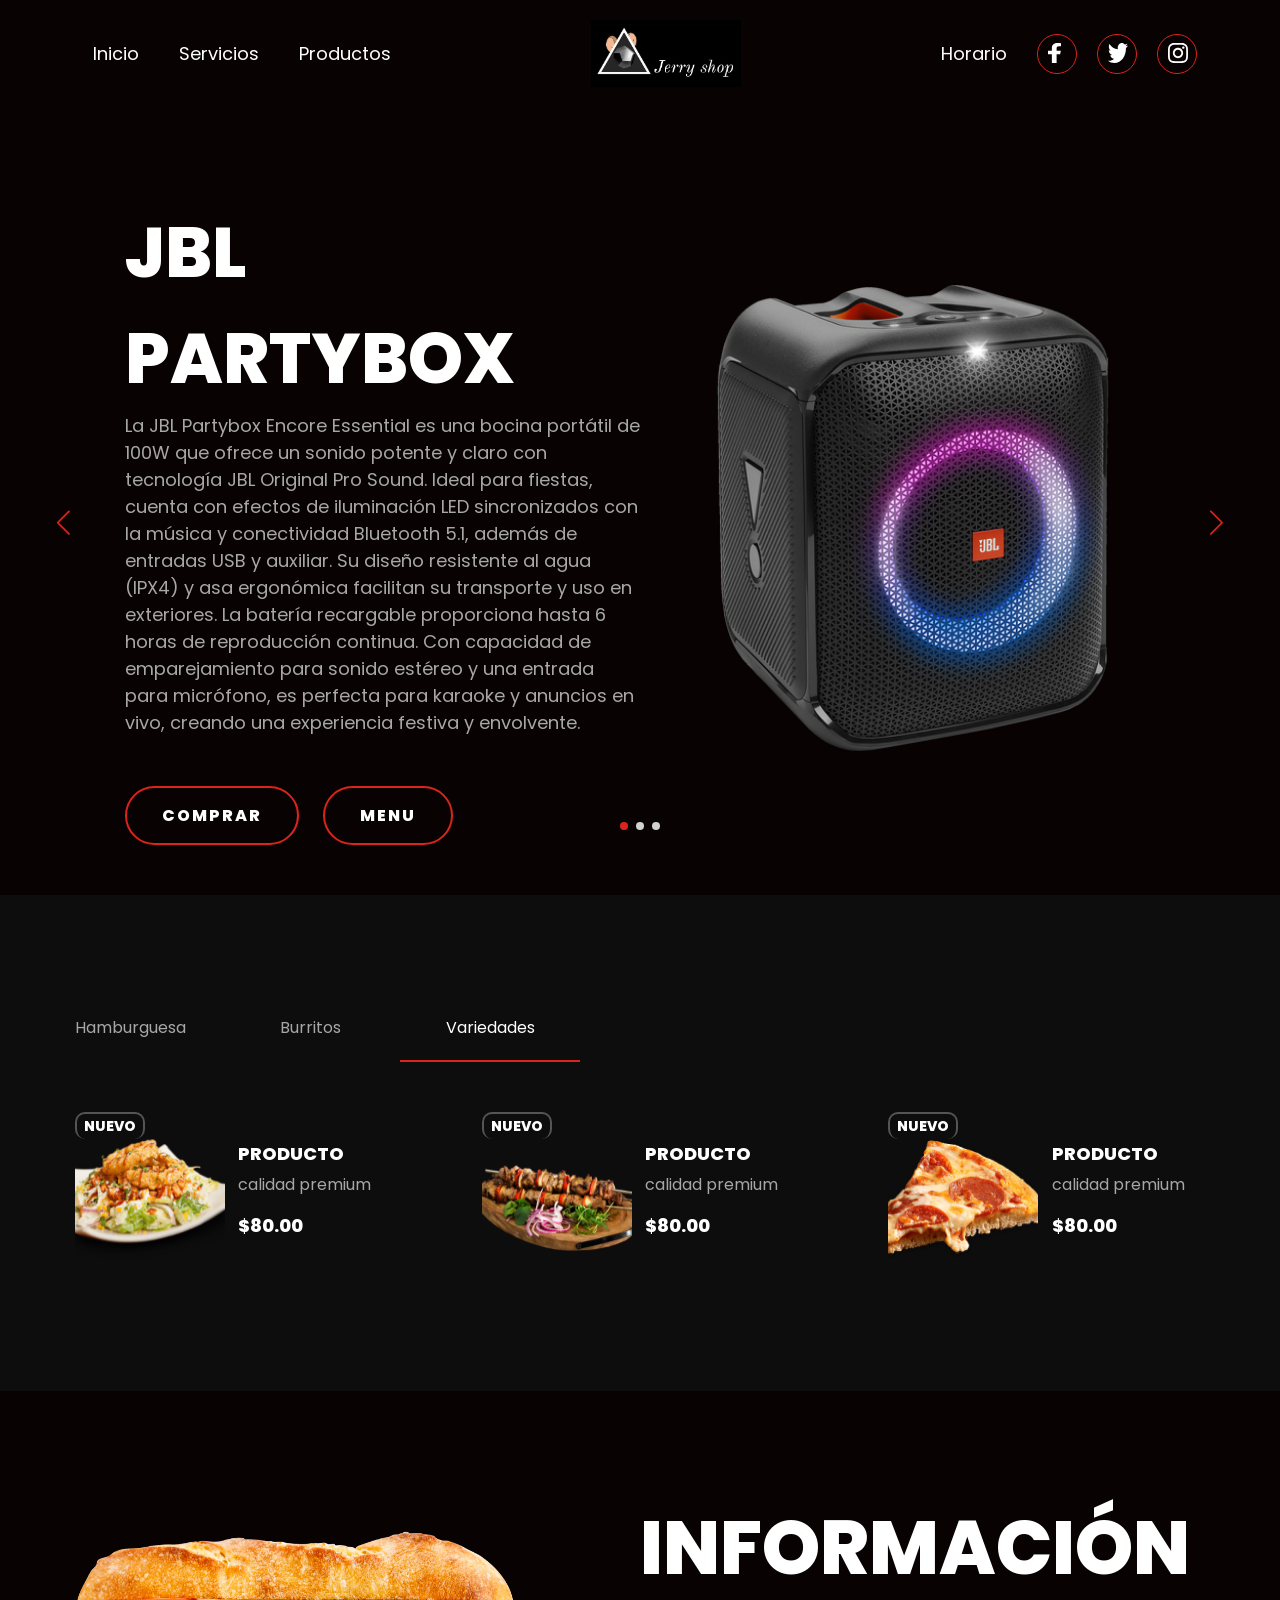
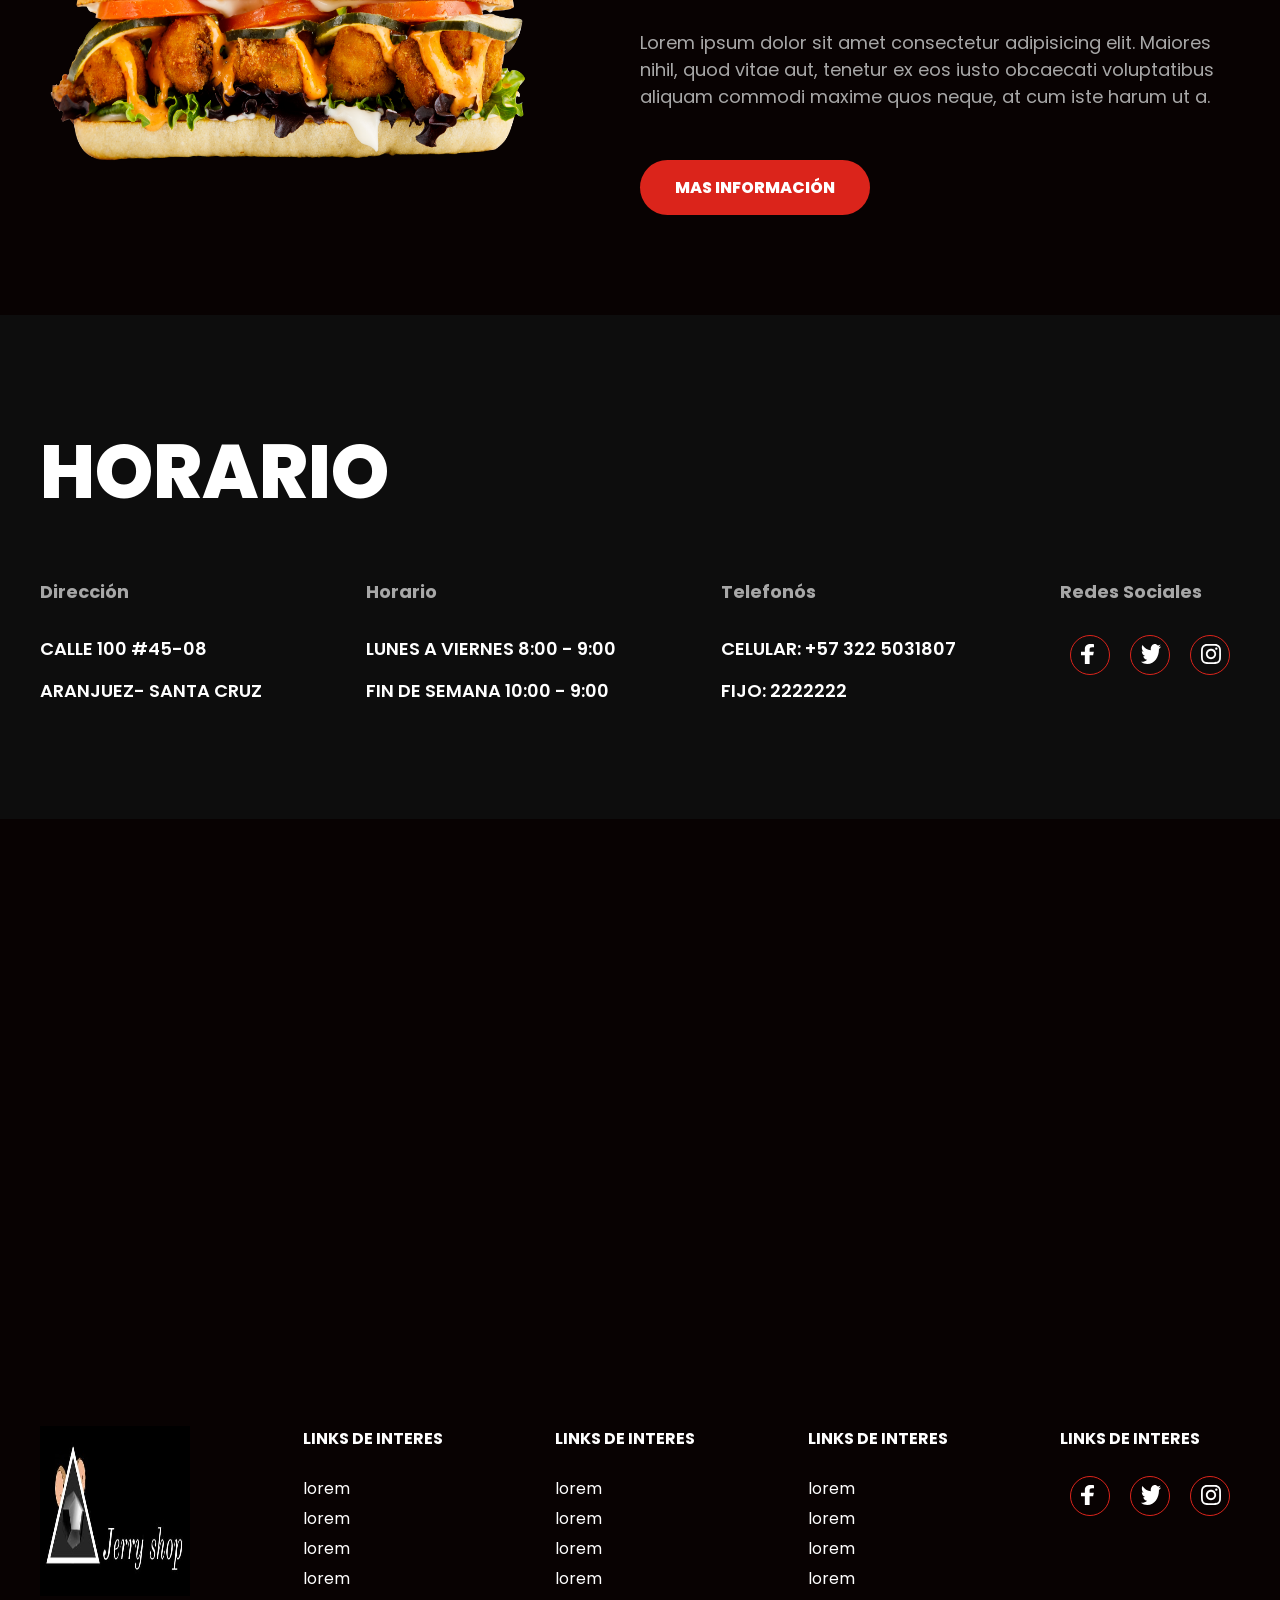
<file: index.html>
<!DOCTYPE html>
<html lang="en">

<head>
  <meta charset="UTF-8" />
  <meta name="viewport" content="width=device-width, initial-scale=1.0" />
  <title>Document</title>
  <link rel="stylesheet" href="https://cdn.jsdelivr.net/npm/swiper/swiper-bundle.min.css" />
  <link rel="stylesheet" href="style.css" />
</head>

<body>
  <header>
    <div class="menu container">
      <img class="logo-1" src="images/logoLargo.jpg" alt="" />
      <input type="checkbox" id="menu" />
      <label for="menu">
        <img src="images/menu.png" class="menu-icono" alt="" />
      </label>
      <nav class="navbar">
        <div class="menu-1">
          <ul>
            <li><a href="#">Inicio</a></li>
            <li><a href="#">Servicios</a></li>
            <li><a href="#">Productos</a></li>
          </ul>
        </div>
        <img class="logo-2" src="images/logoLargo.jpg" alt="" />
        <div class="menu-2">
          <ul>
            <li><a href="#">Horario</a></li>
          </ul>
          <div class="socials">
            <a href="#">
              <div class="social">
                <img src="images/s1.svg" alt="" />
              </div>
            </a>
            <a href="#">
              <div class="social">
                <img src="images/s2.svg" alt="" />
              </div>
            </a>
            <a href="#">
              <div class="social">
                <img src="images/s3.svg" alt="" />
              </div>
            </a>
          </div>
        </div>
      </nav>
    </div>
    <div class="header-content container">
      <div class="swiper mySwiper-1">
        <div class="swiper-wrapper">
          <div class="swiper-slide">
            <div class="slider">
              <div class="slider-txt">
                <h1>JBL Partybox</h1>
                <p>
                  La JBL Partybox Encore Essential es una bocina portátil de 100W que ofrece un sonido potente y claro
                  con tecnología JBL Original Pro Sound. Ideal para fiestas, cuenta con efectos de iluminación LED
                  sincronizados con la música y conectividad Bluetooth 5.1, además de entradas USB y auxiliar. Su diseño
                  resistente al agua (IPX4) y asa ergonómica facilitan su transporte y uso en exteriores. La batería
                  recargable proporciona hasta 6 horas de reproducción continua. Con capacidad de emparejamiento para
                  sonido estéreo y una entrada para micrófono, es perfecta para karaoke y anuncios en vivo, creando una
                  experiencia festiva y envolvente.
                </p>
                <div class="botones">
                  <a href="#" class="btn-1">Comprar</a>
                  <a href="#" class="btn-1">Menu</a>
                </div>
              </div>
              <div class="slider-img">
                <img src="images/ParlanteJBL.png" alt="" />
              </div>
            </div>
          </div>
          <div class="swiper-slide">
            <div class="slider">
              <div class="slider-txt">
                <h1>Torta</h1>
                <p>
                  Lorem ipsum dolor sit amet consectetur adipisicing elit.
                  Incidunt, itaque! Quibusdam necessitatibus ut perspiciatis
                  sint debitis vero soluta aliquid minima, quis pariatur
                  obcaecati esse veniam. Animi asperiores tenetur commodi
                  totam!
                </p>
                <div class="botones">
                  <a href="#" class="btn-1">Comprar</a>
                  <a href="#" class="btn-1">Menu</a>
                </div>
              </div>
              <div class="slider-img">
                <img src="images/slider2.png" alt="" />
              </div>
            </div>
          </div>
          <div class="swiper-slide">
            <div class="slider">
              <div class="slider-txt">
                <h1>Bebidas</h1>
                <p>
                  Lorem ipsum dolor sit amet consectetur adipisicing elit.
                  Incidunt, itaque! Quibusdam necessitatibus ut perspiciatis
                  sint debitis vero soluta aliquid minima, quis pariatur
                  obcaecati esse veniam. Animi asperiores tenetur commodi
                  totam!
                </p>
                <div class="botones">
                  <a href="#" class="btn-1">Comprar</a>
                  <a href="#" class="btn-1">Menu</a>
                </div>
              </div>
              <div class="slider-img">
                <img src="images/slider3.png" alt="" />
              </div>
            </div>
          </div>
        </div>
        <div class="swiper-button-next"></div>
        <div class="swiper-button-prev"></div>
        <div class="swiper-pagination"></div>
      </div>
    </div>
  </header>
  <main class="products">
    <div class="tabs container">
      <input type="radio" name="tabs" id="tab1" checked="checked" class="tabInput" value="1" />
      <label for="tab1">Hamburguesa</label>
      <div class="tab">
        <div class="swiper mySwiper-2" id="swiper1">
          <div class="swiper-wrapper">
            <div class="swiper-slide">
              <div class="product">
                <div class="product-img">
                  <h4>Nuevo</h4>
                  <img src="images/food1.png" alt="" />
                </div>
                <div class="product-txt">
                  <h4>Producto</h4>
                  <p>calidad premium</p>
                  <span class="price">$80.00</span>
                </div>
              </div>
            </div>

            <div class="swiper-slide">
              <div class="product">
                <div class="product-img">
                  <h4>Nuevo</h4>
                  <img src="images/food2.png" alt="" />
                </div>
                <div class="product-txt">
                  <h4>Producto</h4>
                  <p>calidad premium</p>
                  <span class="price">$80.00</span>
                </div>
              </div>
            </div>

            <div class="swiper-slide">
              <div class="product">
                <div class="product-img">
                  <h4>Nuevo</h4>
                  <img src="images/food3.png" alt="" />
                </div>
                <div class="product-txt">
                  <h4>Producto</h4>
                  <p>calidad premium</p>
                  <span class="price">$80.00</span>
                </div>
              </div>
            </div>
          </div>

          <div class="swiper-button-next"></div>
          <div class="swiper-button-prev"></div>
        </div>
      </div>

      <input type="radio" name="tabs" id="tab2" checked="checked" class="tabInput" value="2" />
      <label for="tab2">Burritos</label>
      <div class="tab">
        <div class="swiper mySwiper-2" id="swiper2">
          <div class="swiper-wrapper">
            <div class="swiper-slide">
              <div class="product">
                <div class="product-img">
                  <h4>Nuevo</h4>
                  <img src="images/food4.png" alt="" />
                </div>
                <div class="product-txt">
                  <h4>Producto</h4>
                  <p>calidad premium</p>
                  <span class="price">$80.00</span>
                </div>
              </div>
            </div>

            <div class="swiper-slide">
              <div class="product">
                <div class="product-img">
                  <h4>Nuevo</h4>
                  <img src="images/food5.png" alt="" />
                </div>
                <div class="product-txt">
                  <h4>Producto</h4>
                  <p>calidad premium</p>
                  <span class="price">$80.00</span>
                </div>
              </div>
            </div>

            <div class="swiper-slide">
              <div class="product">
                <div class="product-img">
                  <h4>Nuevo</h4>
                  <img src="images/food6.png" alt="" />
                </div>
                <div class="product-txt">
                  <h4>Producto</h4>
                  <p>calidad premium</p>
                  <span class="price">$80.00</span>
                </div>
              </div>
            </div>
          </div>

          <div class="swiper-button-next"></div>
          <div class="swiper-button-prev"></div>
        </div>
      </div>

      <input type="radio" name="tabs" id="tab3" checked="checked" class="tabInput" value="3" />
      <label for="tab3">Variedades</label>
      <div class="tab">
        <div class="swiper mySwiper-2" id="swiper3">
          <div class="swiper-wrapper">
            <div class="swiper-slide">
              <div class="product">
                <div class="product-img">
                  <h4>Nuevo</h4>
                  <img src="images/food7.png" alt="" />
                </div>
                <div class="product-txt">
                  <h4>Producto</h4>
                  <p>calidad premium</p>
                  <span class="price">$80.00</span>
                </div>
              </div>
            </div>

            <div class="swiper-slide">
              <div class="product">
                <div class="product-img">
                  <h4>Nuevo</h4>
                  <img src="images/food8.png" alt="" />
                </div>
                <div class="product-txt">
                  <h4>Producto</h4>
                  <p>calidad premium</p>
                  <span class="price">$80.00</span>
                </div>
              </div>
            </div>

            <div class="swiper-slide">
              <div class="product">
                <div class="product-img">
                  <h4>Nuevo</h4>
                  <img src="images/food9.png" alt="" />
                </div>
                <div class="product-txt">
                  <h4>Producto</h4>
                  <p>calidad premium</p>
                  <span class="price">$80.00</span>
                </div>
              </div>
            </div>
          </div>

          <div class="swiper-button-next"></div>
          <div class="swiper-button-prev"></div>
        </div>
      </div>

    </div>
  </main>

  <section class="info container">

    <div class="info-img">
      <img src="images/info.png" alt="">
    </div>

    <div class="info-txt">
      <h2>Información</h2>
      <p>
        Lorem ipsum dolor sit amet consectetur adipisicing elit. Maiores nihil, quod vitae aut, tenetur ex eos iusto
        obcaecati voluptatibus aliquam commodi maxime quos neque, at cum iste harum ut a.
      </p>
      <a href="#" class="btn-2">Mas información</a>
    </div>
  </section>

  <section class="horario">
    <div class="horario-info container">
      <h2>Horario</h2>
      <div class="horario-txt">
        <div class="txt">
          <h4>Dirección</h4>
          <p>
            Calle 100 #45-08
          </p>
          <p>
            Aranjuez- Santa cruz
          </p>
        </div>

        <div class="txt">
          <h4>Horario</h4>
          <p>
            Lunes a viernes 8:00 - 9:00
          </p>
          <p>
            Fin de semana 10:00 - 9:00
          </p>
        </div>

        <div class="txt">
          <h4>Telefonós</h4>
          <p>
            Celular: +57 322 5031807
          </p>
          <p>
            Fijo: 2222222
          </p>
        </div>

        <div class="txt">
          <h4>Redes Sociales</h4>
          <div class="socials">
            <a href="#">
              <div class="social">
                <img src="images/s1.svg" alt="" />
              </div>
            </a>
            <a href="#">
              <div class="social">
                <img src="images/s2.svg" alt="" />
              </div>
            </a>
            <a href="#">
              <div class="social">
                <img src="images/s3.svg" alt="" />
              </div>
            </a>
          </div>
        </div>

      </div>
    </div>
  </section>

  <section>
    <iframe class="map"
      src="https://www.google.com/maps/embed?pb=!1m18!1m12!1m3!1d126916.73961650311!2d-75.5812115!3d6.24420345!2m3!1f0!2f0!3f0!3m2!1i1024!2i768!4f13.1!3m3!1m2!1s0x8e4428dfb80fad05%3A0x42137cfcc7b53b56!2sMedell%C3%ADn%2C%20Antioquia!5e0!3m2!1ses!2sco!4v1721679053729!5m2!1ses!2sco"
      width="100%" height="500" style="border:0;" allowfullscreen="" loading="lazy"
      referrerpolicy="no-referrer-when-downgrade"></iframe>
  </section>

  <footer class="footer container">
    <img class="logo-2" src="images/logoLargo.jpg" alt="">
    <div class="links">
      <h4>Links de Interes</h4>
      <ul>
        <li><a href="#">lorem</a></li>
        <li><a href="#">lorem</a></li>
        <li><a href="#">lorem</a></li>
        <li><a href="#">lorem</a></li>
      </ul>
    </div>

    <div class="links">
      <h4>Links de Interes</h4>
      <ul>
        <li><a href="#">lorem</a></li>
        <li><a href="#">lorem</a></li>
        <li><a href="#">lorem</a></li>
        <li><a href="#">lorem</a></li>
      </ul>
    </div>

    <div class="links">
      <h4>Links de Interes</h4>
      <ul>
        <li><a href="#">lorem</a></li>
        <li><a href="#">lorem</a></li>
        <li><a href="#">lorem</a></li>
        <li><a href="#">lorem</a></li>
      </ul>
    </div>

    <div class="links">
      <h4>Links de Interes</h4>
      <div class="socials">
        <a href="#">
          <div class="social">
            <img src="images/s1.svg" alt="" />
          </div>
        </a>
        <a href="#">
          <div class="social">
            <img src="images/s2.svg" alt="" />
          </div>
        </a>
        <a href="#">
          <div class="social">
            <img src="images/s3.svg" alt="" />
          </div>
        </a>
      </div>
    </div>

  </footer>

  <script src="https://cdn.jsdelivr.net/npm/swiper/swiper-bundle.min.js"></script>
  <script src="script.js"></script>
</body>

</html>
</file>
<file: style.css>
@import url('https://fonts.googleapis.com/css2?family=Poppins:ital,wght@0,100;0,200;0,300;0,400;0,500;0,600;0,700;0,800;0,900;1,100;1,200;1,300;1,400;1,500;1,600;1,700;1,800;1,900&display=swap');

* {
    margin: 0;
    padding: 0;
    box-sizing: border-box;
    text-decoration: none;
    list-style: none;
}

body {
    background-color: #080202;
    font-family: "Poppins", sans-serif;
}

.container {
    max-width: 1200px;
    margin: 0 auto;

}

.swiper-button-prev::after {
    font-size: 25px;
}

.swiper-button-next::after {
    font-size: 25px;
}

.swiper-button-next {
    color: #db241b;
}

.swiper-button-prev {
    color: #db241b;
}

.swiper-pagination-bullet {
    background-color: #d3d2d2;
    opacity: 1;
}

.swiper-pagination-bullet-active {
    background-color: #db241b;
}

.menu {
    position: absolute;
    top: 20px;
    left: 0;
    right: 0;
    display: flex;
    justify-content: center;
    z-index: 1000;
}

.navbar {
    display: flex;
}

.menu-1 {
    margin-right: 180px;
}

.menu-2 {
    margin-left: 180px;
    display: flex;
    align-items: center;
}

.logo-1 {
    width: 0;
}

.logo-2 {
    width: 150px;
}

.socials {
    display: flex;
}

.social {
    margin: 0 10px;
    height: 40px;
    width: 40px;
    border: 1px solid #db241b;
    border-radius: 50%;
}

.social:hover {
    background-color: #db241b;
}

.social img {
    margin: 8px 0 0 10px;
}

.menu .navbar ul li {
    position: relative;
    float: left;
}

.menu .navbar ul li a {
    font-size: 18px;
    padding: 20px;
    color: #ffffff;
    display: block;
}

.menu .navbar ul li a:hover {
    color: #db241b;
}

#menu {
    display: none;
}

.menu-icono {
    width: 25px;
}

.menu label {
    cursor: pointer;
    display: none;

}

.header-content {
    margin-top: 200px;
    padding-bottom: 50px;
}

.slider {
    display: flex;
    align-items: center;
}

.slider-txt {
    margin-left: 85px;
    width: 50%;
}

.slider-txt h1 {
    font-size: 70px;
    color: #ffffff;
    text-transform: uppercase;
    font-weight: 800;
}

.slider-txt p {
    font-size: 18px;
    color: #a7a7a7;
}

.botones {
    margin-top: 50px;
}

.btn-1 {
    display: inline-block;
    padding: 15px 35px;
    border: 2px solid #db241b;
    color: #FFFFFF;
    font-weight: 800;
    letter-spacing: 2px;
    text-transform: uppercase;
    margin-right: 20px;
    border-radius: 50px;
}

.btn-1:hover {
    background-color: #db241b;
}

.slider-img {
    width: 50%;
}

.slider-img img {
    margin-right: 225px;
    width: 550px;
}

.products {
    background-color: #0d0d0d;
}

.tabs {
    display: flex;
    flex-wrap: wrap;
    padding: 100px 0px;
}

.tabs label {
    width: 15%;
    order: 1;
    display: block;
    padding: 20px 0px;
    text-align: center;
    cursor: pointer;
    color: #a7a7a7;
    transition: background ease 0.2s;
}

.tabs .tab {
    order: 99;
    flex-grow: 1;
    width: 100%;
    display: none;
    padding-top: 25px;
}

.tabs input[type="radio"] {
    display: none;
}

.tabs input[type="radio"]:checked+label {
    border-bottom: 2px solid #db241b;
    color: #ffffff
}

.tabs input[type="radio"]:checked+label+.tab {
    display: block;
}

.product {
    display: flex;
    align-items: center;
    padding: 25px;
    margin: 0 10px;
}

.product-img {
    width: 50%;
    text-align: left;
}

.product-img h4 {
    display: inline-block;
    padding: 5px 7px;
    line-height: 15px;
    color: #FFFFFF;
    font-size: 14px;
    text-transform: uppercase;
    font-weight: 800;
    border: 2px solid #555555;
    border-radius: 10px;
    border-bottom: 50px;
}

.product-img img {
    width: 150px;
    height: 120px;
}

.product-txt {
    width: 50%;
    margin-left: 10px;
    text-align: left;
}

.product-txt h4 {
    color: #FFFFFF;
    font-size: 18px;
    text-transform: uppercase;
    font-weight: 800;
    margin-bottom: 5px;
}

.product-txt p {
    color: #a7a7a7;
    font-size: 16px;
    margin-bottom: 15px;
}

.product-txt span {
    color: #FFFFFF;
    font-size: 18px;
    font-weight: 800;
}

.info {
    padding: 100px 0px;
    display: flex;
    align-items: center;
}

.info-img {
    width: 50%;
}

.info-img img {
    width: 500px;
    height: 250px;
}

.info-txt {
    width: 50%;
}

.info-txt h2 {
    font-size: 75px;
    color: #FFFFFF;
    font-weight: 800;
    text-transform: uppercase;
    margin-bottom: 25px;
}

.info-txt p {
    font-size: 18px;
    color: #a7a7a7;
    margin-bottom: 50px;
}

.btn-2 {
    display: inline-block;
    padding: 15px 35px;
    background-color: #db241b;
    color: #ffffff;
    font-weight: 800;
    text-transform: uppercase;
    border-radius: 50px;
}

.btn-2:hover {
    background-color: #ab1c15;
}

.horario {
    padding: 100px 0px;
    background-color: #0d0d0d;
}

.horario-info h2 {
    font-size: 75px;
    color: #FFFFFF;
    font-weight: 800;
    text-transform: uppercase;
    margin-bottom: 50px;
}

.horario-txt {
    display: flex;
    justify-content: space-between;
}

.txt {
    color: #FFFFFF;
}

.txt h4 {
    font-size: 18px;
    color: #a7a7a7;
    margin-bottom: 30px;
}

.txt p {
    font-size: 18px;
    text-transform: uppercase;
    font-weight: 600;
    margin-bottom: 15px;
}

.map {
    filter: grayscale(100%) invert(92%) contrast(93%);
}

.footer {
    padding: 100px 0px;
    display: flex;
    justify-content: space-between;

}

.links h4 {
    color: #FFFFFF;
    text-transform: uppercase;
    margin-bottom: 25px;
}

.links ul li a {
    color: #FFFFFF;
    font-size: 16px;
    margin-bottom: 5px;
    display: inline-block;
}

@media(max-width: 991px) {
    .menu {
        padding: 20px;
        justify-content: space-between;
    }

    .menu-2 {
        display: none;
    }

    .logo-1 {
        width: 100px;
    }

    .logo-2 {
        width: 0;
    }

    .menu label {
        display: initial;
    }

    .menu .navbar {
        position: absolute;
        top: 100%;
        left: 0;
        right: 0;
        background-color: #181818;
        display: none;
    }

    .menu .navbar ul li {
        width: 100%;
    }

    #menu:checked~.navbar {
        display: initial;
    }

    .header-content {
        padding: 30px;
        margin-top: 100px;
    }

    .slider {
        flex-direction: column;
    }

    .slider-txt {
        margin-left: 0;
        width: 100%;
        text-align: center;
        margin-bottom: 50px;
    }

    .slider-txt h1 {
        font-size: 50px;
    }

    .slider-txt p {
        font-size: 16px;
    }

    .btn-1 {
        padding: 10px 25px;
        font-size: 14px;
    }

    .slider-img {
        width: 100%;
        text-align: center;
    }

    .slider-img img {
        margin-right: 0px;
        width: 300px;
    }

    .swiper-horizontal>.swiper-pagination-bullets,
    .swiper-pagination-bullets>.swiper-pagination-horizontal,
    .swiper-pagination-custom,
    .swiper-pagination-fraction {
        bottom: -7px;
    }

    .tabs {
        padding: 50px 30px;
    }

    .tabs label {
        width: 33%;
    }

    .info {
        padding: 30px;
        flex-direction: column;
    }

    .info-img {
        width: 100%;
        text-align: center;
    }

    .info-img img {
        width: 400px;
        height: 200px;
        margin-bottom: 25px;
    }

    .info-txt {
        width: 100%;
        text-align: center;
    }

    .info-txt h2 {
        font-size: 50px;
    }

    .info-txt p {
        font-size: 16px;
    }

    .btn-1 {
        font-size: 16px;
    }

    .horario {
        padding: 30px;
        text-align: center;
    }

    .horario-info h2 {
        font-size: 50px;
        margin-bottom: 15px;
    }

    .horario-txt {
        flex-direction: column;
    }

    .socials {
        justify-content: center;
    }

    .social img {
        margin: 8px 0 0;
    }

    .footer {
        padding: 30px;
        flex-direction: column;
        text-align: center;
    }

    .links h4 {
        margin: 25px 0px 10px 0px
    }

}
</file>
